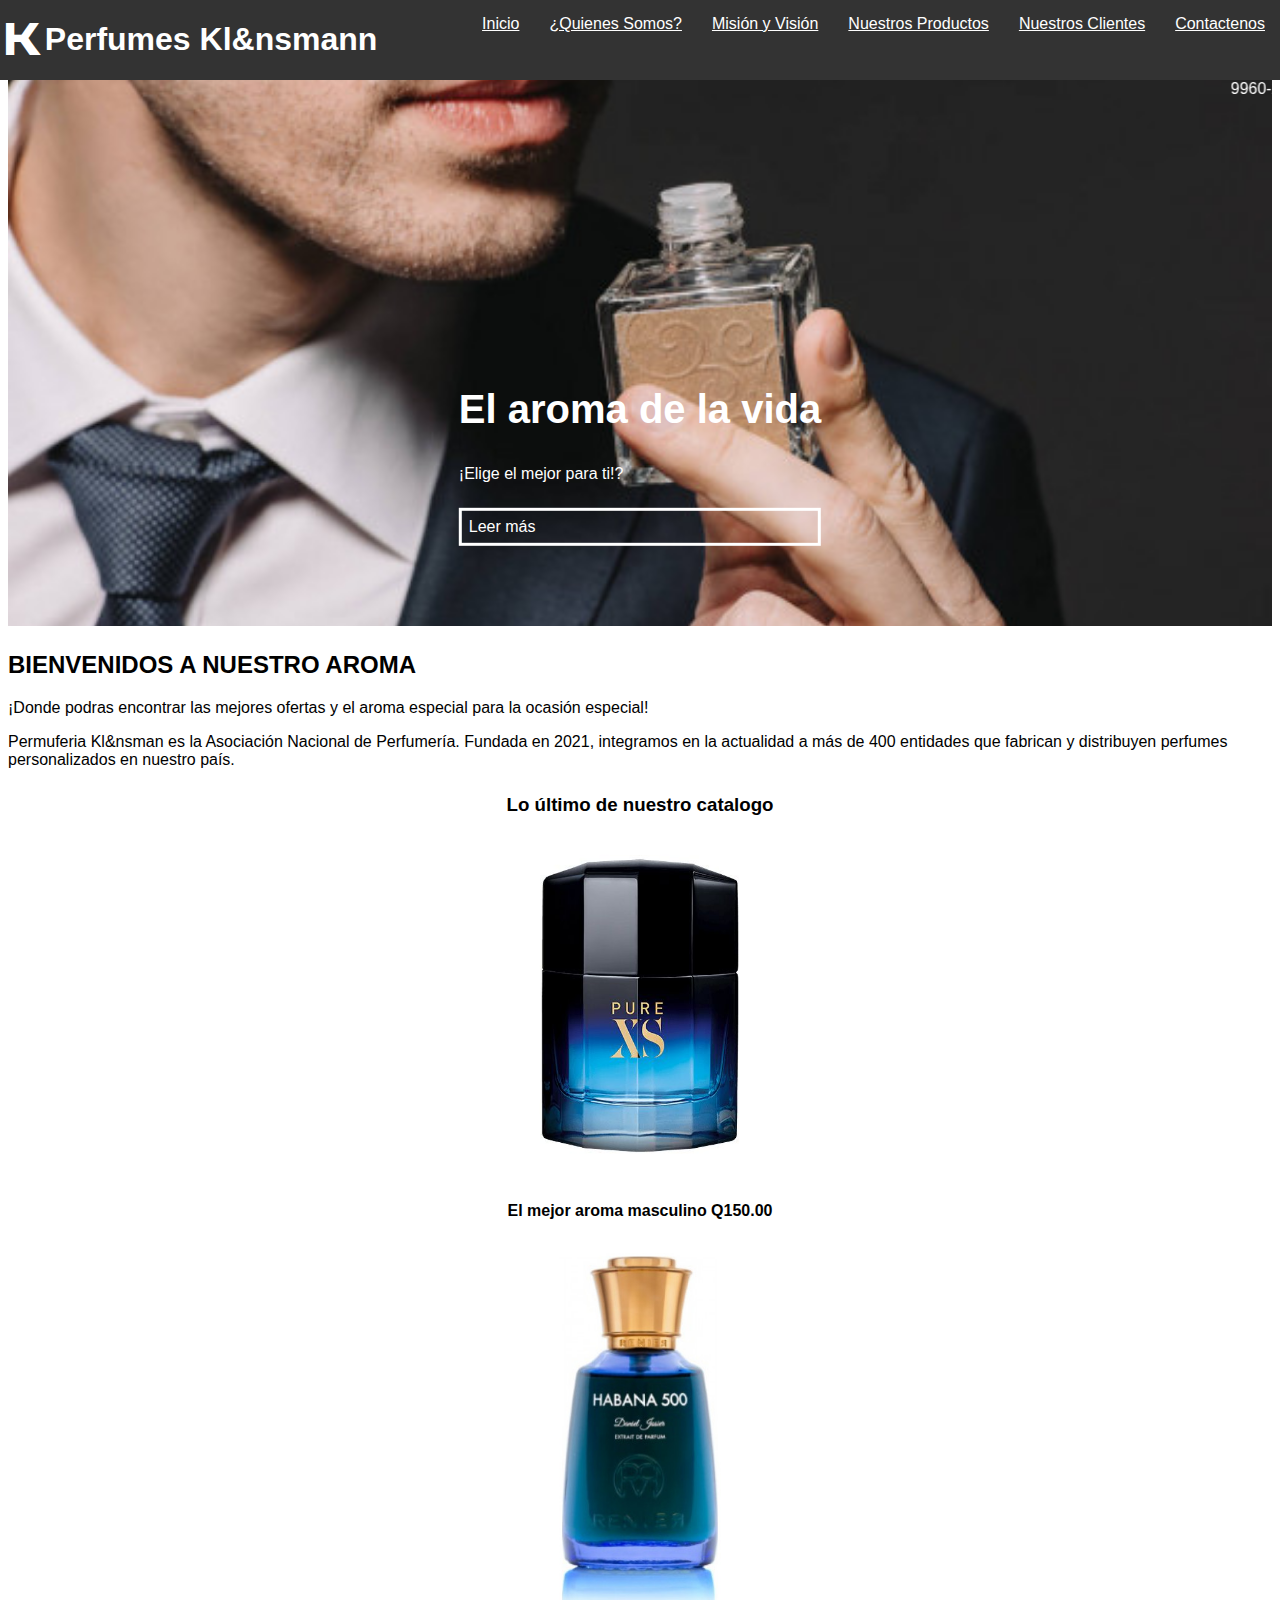
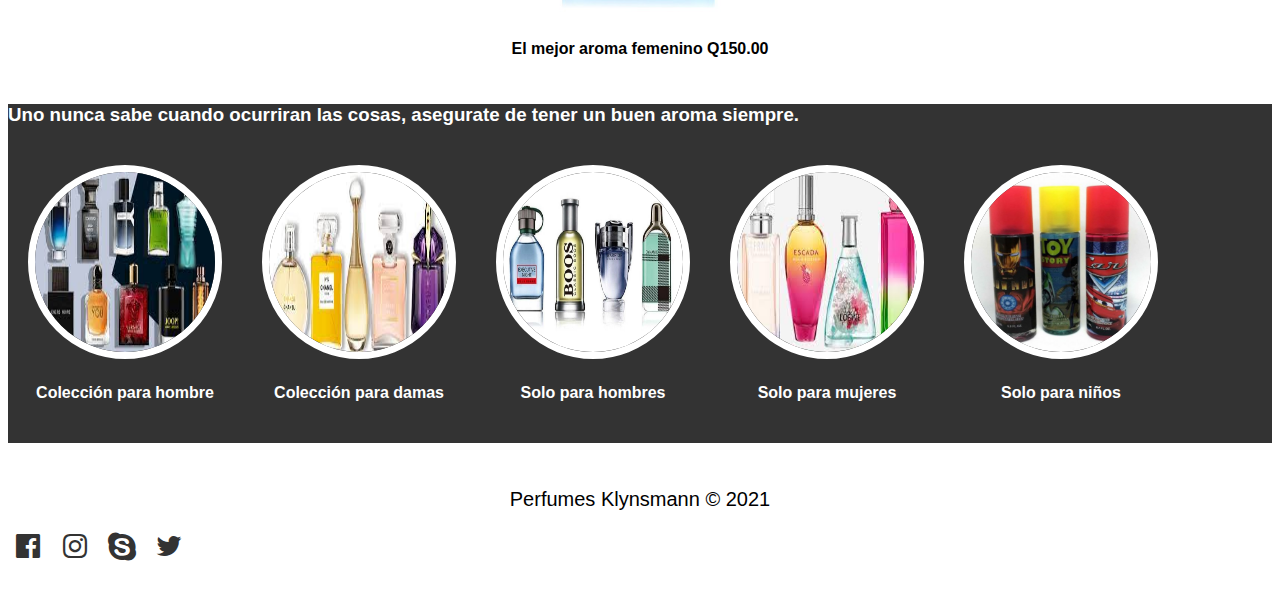
<file: index.html>
<!DOCTYPE html>
<html> lang="es">
   <head>
	  <title>Perfumes Kl&nsmann</title>
	  <meta charset="utf-8">
	  <meta name="viewport" content="width=device-width, user-scalable=no, initial-scale=1, maximun-scale=1, minimum-scale=1">
	  <link rel="stylesheet" href="css/fontello.css">
	  <link rel="stylesheet" href="css/estilos.css">
   </head>

	<body>
	   <header>

			  <h1 class="icon-K">Perfumes Kl&nsmann</h1>
			  <input type="checkbox" id="menu-bar">
			  <label class="icon-menu" for="menu-bar"></label>
			  <nav class="menu">
				 <a href="index.html">Inicio</a>
				 <a href="Quienes somos.html">¿Quienes Somos?</a>
				 <a href="Mision y vision.html">Misión y Visión</a>
				 <a href="Nuestros productos.html">Nuestros Productos</a>
				 <a href="Nuestros Clientes.html">Nuestros Clientes</a>
				 <a href="contacto.html">Contactenos</a>
			  </nav>
		  <marquee>9960-20-13495 Hasler Klinsman Alvarez Ibarra</marquee>
	  </header>
	  <main>
	  	<section id="banner">
	  		<img src="Imagenes/Banner.jpg">
	  		<div class="contenedor">
	  			<h2>El aroma de la vida</h2>
	  			<p>¡Elige el mejor para ti!?</p>
	  			<a href="#">Leer más</a>
	  		</div>
	  	</section>
	  				
	  	<section id="Bienvenidos">
	  		<h2>BIENVENIDOS A NUESTRO AROMA</h2>
	  		
	  		<P>¡Donde podras encontrar las mejores ofertas y el aroma especial para la ocasión especial!</P>
	  		<P>Permuferia Kl&nsman es la Asociación Nacional de Perfumería. Fundada en 2021, integramos en la actualidad a más de 400 entidades que fabrican y distribuyen perfumes personalizados en nuestro país.</P>
	  	</section>
	  	<section id="Catalogo">
	  		<h3>Lo último de nuestro catalogo</h3>
	  		<div class="contenedor">
	  			<article>
	  				<img src="Imagenes/Principal.jpg">
	  				<h4>El mejor aroma masculino Q150.00</h4>
	  				<img src="Imagenes/principal3.jpg">
	  				<h4>El mejor aroma femenino Q150.00</h4>
	  				</article>
	  		</div>
	  	</section>

	  	<section id="info">
	  		<h3> Uno nunca sabe cuando ocurriran las cosas, asegurate de tener un buen aroma siempre.</h3>
	  		<div class="contenedor">
	  			<div class="info-perfumes">
	  				<img src="Imagenes/combo hombre.jpg" alt="">
	  				<h4>Colección para hombre</h4>
	  			</div>
	  			<div class="info-perfumes">
	  				<img src="Imagenes/combo mujer.jpg" alt="">
	  				<h4>Colección para damas</h4>
	  			</div>
	  			<div class="info-perfumes">
	  				<img src="Imagenes/Combos hombre2.jpg" alt="">
	  				<h4>Solo para hombres</h4>
	  			</div>
	  			<div class="info-perfumes">
	  				<img src="Imagenes/combo mujer2.jpg" alt="">
	  				<h4>Solo para mujeres</h4>
	  			</div>
	  			<div class="info-perfumes">
	  				<img src="Imagenes/combo de niño.jpg" alt="">
	  				<h4>Solo para niños</h4>
	  			</div>
	  		</div>
	  	</section>
	  </main>
	  <footer>
	  	<div class="contenedor">
	  		<p class="copy">Perfumes Klynsmann &copy; 2021 </p>
	  		<div class="sociales">
	  		   <a class="icon-facebook" href="#"></a>
	  		   <a class="icon-instagram" href="#"></a>
	  		   <a class="icon-skype" href="#"></a>
	  		   <a class="icon-twitter" href="#"></a> 
	  		</div>
	  	</div>
	  </footer>
    </body>
</html>
</file>
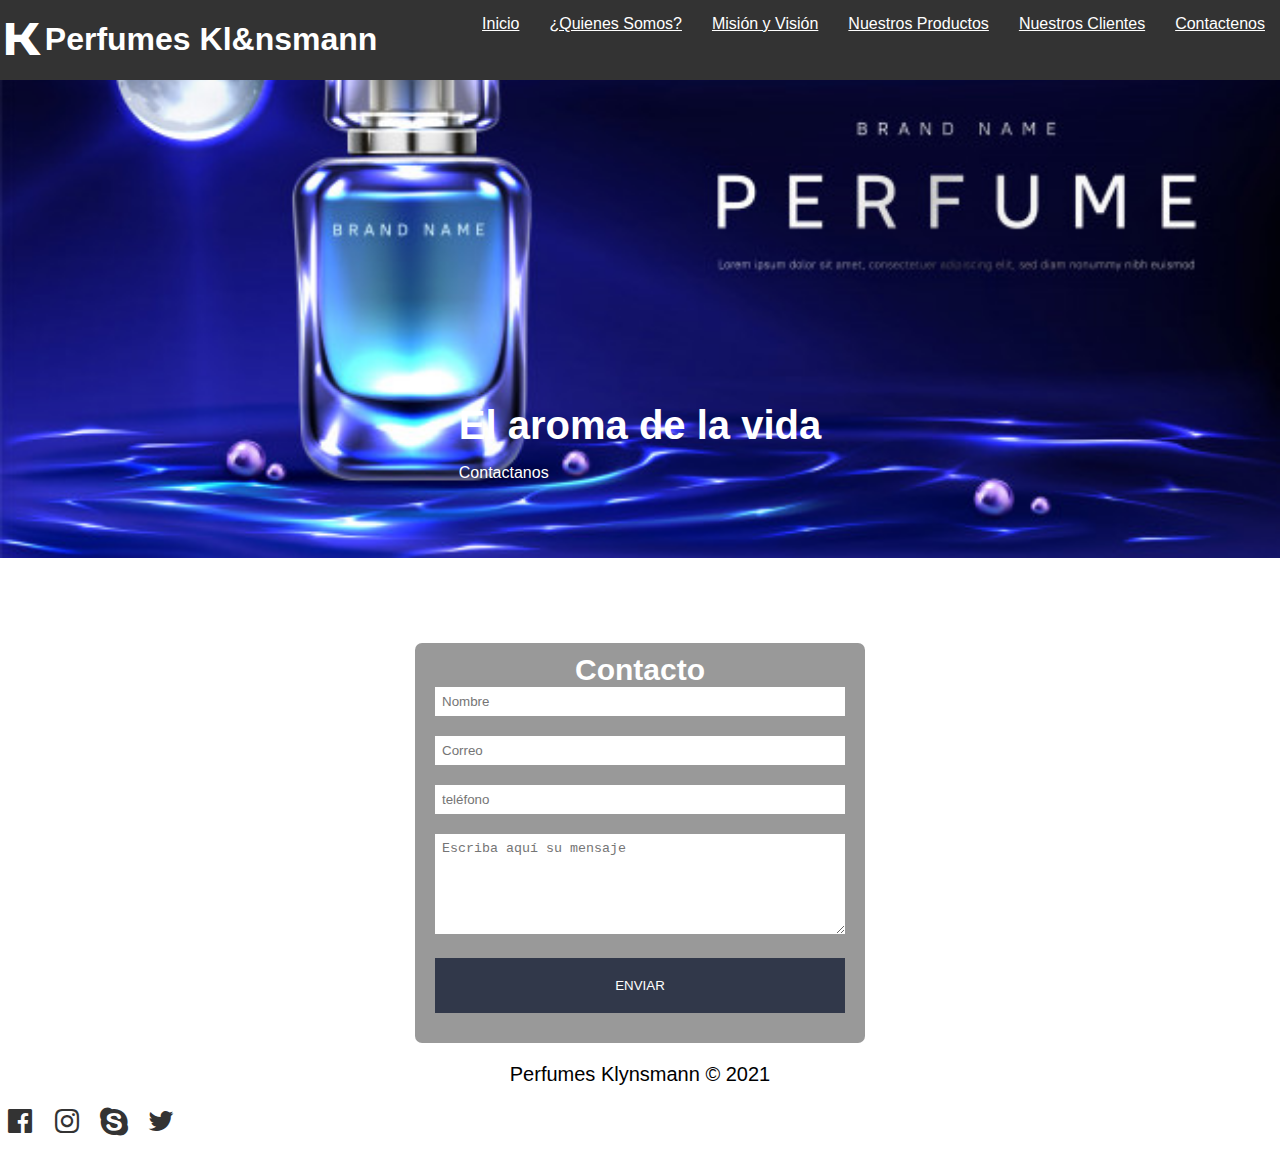
<file: contacto.html>
<!DOCTYPE html>
<html> lang="es">
   <head>
	  <title>Perfumes Kl&nsmann</title>
	  <meta charset="utf-8">
	  <meta name="viewport" content="width=device-width, user-scalable=no, initial-scale=1, maximun-scale=1, minimum-scale=1">
	  <link rel="stylesheet" href="css/fontello.css">
	  <link rel="stylesheet" href="css/estilos.css">
   </head>
   <header>
			  <h1 class="icon-K">Perfumes Kl&nsmann</h1>
			  <input type="checkbox" id="menu-bar">
			  <label class="icon-menu" for="menu-bar"></label>
			  <nav class="menu">
				 <a href="index.html">Inicio</a>
				 <a href="Quienes somos.html">¿Quienes Somos?</a>
				 <a href="Mision y vision.html">Misión y Visión</a>
				 <a href="Nuestros productos.html">Nuestros Productos</a>
				 <a href="Nuestros Clientes.html">Nuestros Clientes</a>
				 <a href="contacto.html">Contactenos</a>
			  </nav>
	  </header>
	  <main>
	  	<section id="banner">
	  		<img src="Imagenes/nitido.jpg">
	  		<div class="contenedor">
	  			<h2>El aroma de la vida</h2>
	  			<p>Contactanos</p>
	  		</div>
	  	</section>
	<head>
		<title>Formulario de contacto</title>
		<meta charset="UTF-8">
		<link rel="stylesheet" href="css/estiloss.css">
	</head>
	<body>
		<form action="">
		<h2>Contacto</h2>
		<input type="text" name="Nombre" placeholder="Nombre">
		<input type="text" name="Correo" placeholder="Correo">
		<input type="text" name="teléfono" placeholder="teléfono">
		<textarea name="mensaje" placeholder="Escriba aquí su mensaje"></textarea>
		<input type="button" value="ENVIAR" id="boton"> 
	    </form>
	  <footer>
	  	<div class="contenedor">
	  		<p class="copy">Perfumes Klynsmann &copy; 2021 </p>
	  		<div class="sociales">
	  		   <a class="icon-facebook" href="#"></a>
	  		   <a class="icon-instagram" href="#"></a>
	  		   <a class="icon-skype" href="#"></a>
	  		   <a class="icon-twitter" href="#"></a> 
	  		</div>
	  	</div>
	  </footer>  
	</body>
</html>
</file>
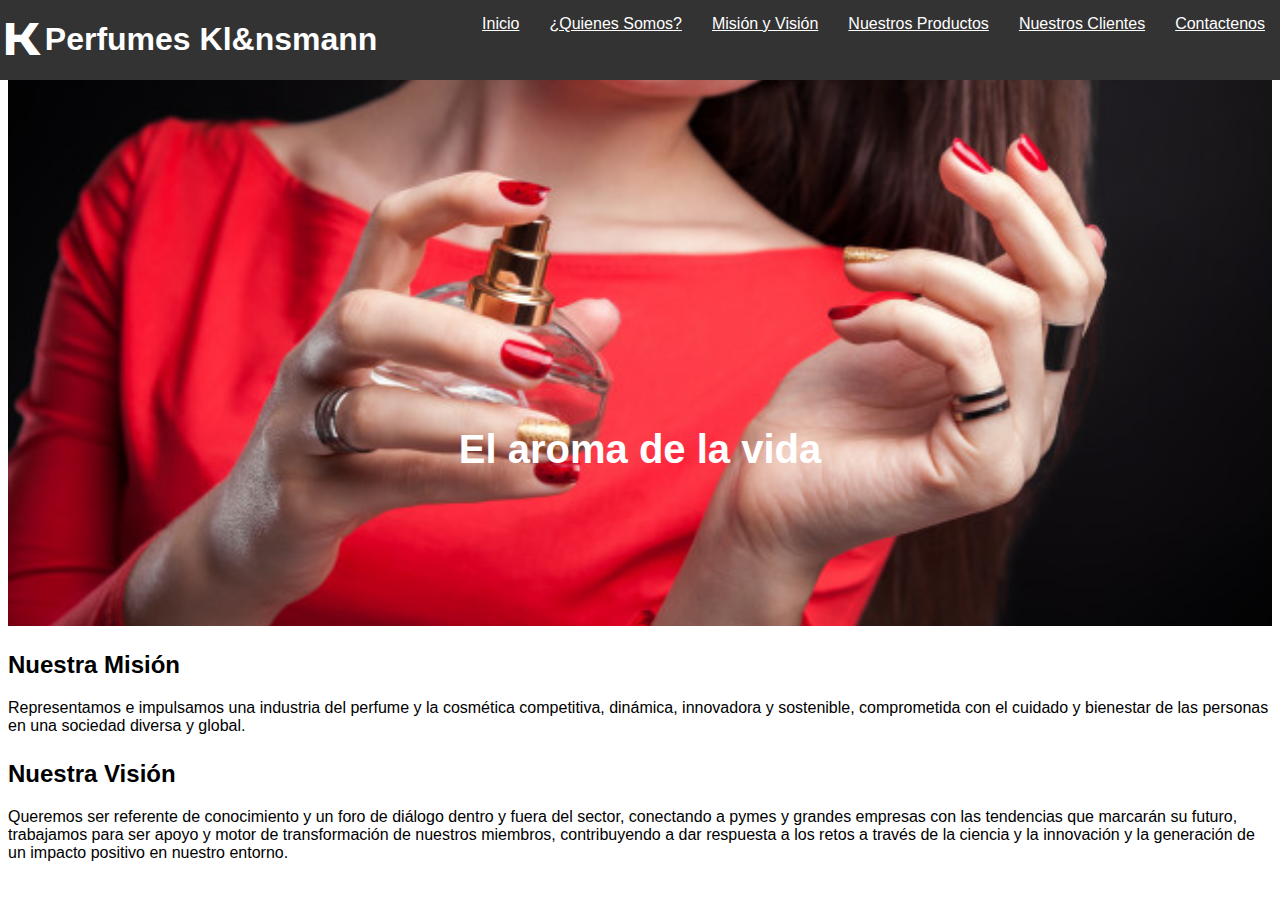
<file: Mision y vision.html>
<!DOCTYPE html>
<html> lang="es">
   <head>
	  <title>Perfumes Kl&nsmann</title>
	  <meta charset="utf-8">
	  <meta name="viewport" content="width=device-width, user-scalable=no, initial-scale=1, maximun-scale=1, minimum-scale=1">
	  <link rel="stylesheet" href="css/fontello.css">
	  <link rel="stylesheet" href="css/estilos.css">
   </head>

	<body>
	   <header>

			  <h1 class="icon-K">Perfumes Kl&nsmann</h1>
			  <input type="checkbox" id="menu-bar">
			  <label class="icon-menu" for="menu-bar"></label>
			  <nav class="menu">
				 <a href="index.html">Inicio</a>
				 <a href="Quienes somos.html">¿Quienes Somos?</a>
				 <a href="Mision y vision.html">Misión y Visión</a>
				 <a href="Nuestros productos.html">Nuestros Productos</a>
				 <a href="Nuestros Clientes.html">Nuestros Clientes</a>
				 <a href="contacto.html">Contactenos</a>
			  </nav>   
	  </header>
	  <main>
	  	<section id="banner">
	  		<img src="Imagenes/fondo mujer.jpg">
	  		<div class="contenedor">
	  			<h2>El aroma de la vida</h2>
	  		</div>
	  	</section>
	  				
	  	<section id="Bienvenidos">
	  		<h2>Nuestra Misión</h2>
	  		
	  		<P>Representamos e impulsamos una industria del perfume y la cosmética competitiva, dinámica, innovadora y sostenible, comprometida con el cuidado y bienestar de las personas en una sociedad diversa y global.</P>
	  	</section>
	  	<section id="Bienvenidos">
	  		<h2>Nuestra Visión</h2>
	  		
	  		<P>Queremos ser referente de conocimiento y un foro de diálogo dentro y fuera del sector, conectando a pymes y grandes empresas con las tendencias que marcarán su futuro, trabajamos para ser apoyo y motor de transformación de nuestros miembros, contribuyendo a dar respuesta a los retos a través de la ciencia y la innovación y la generación de un impacto positivo en nuestro entorno.</P>
	  	</section>
	 

	 

	  	
	  </main>
    </body>
</html>
</file>
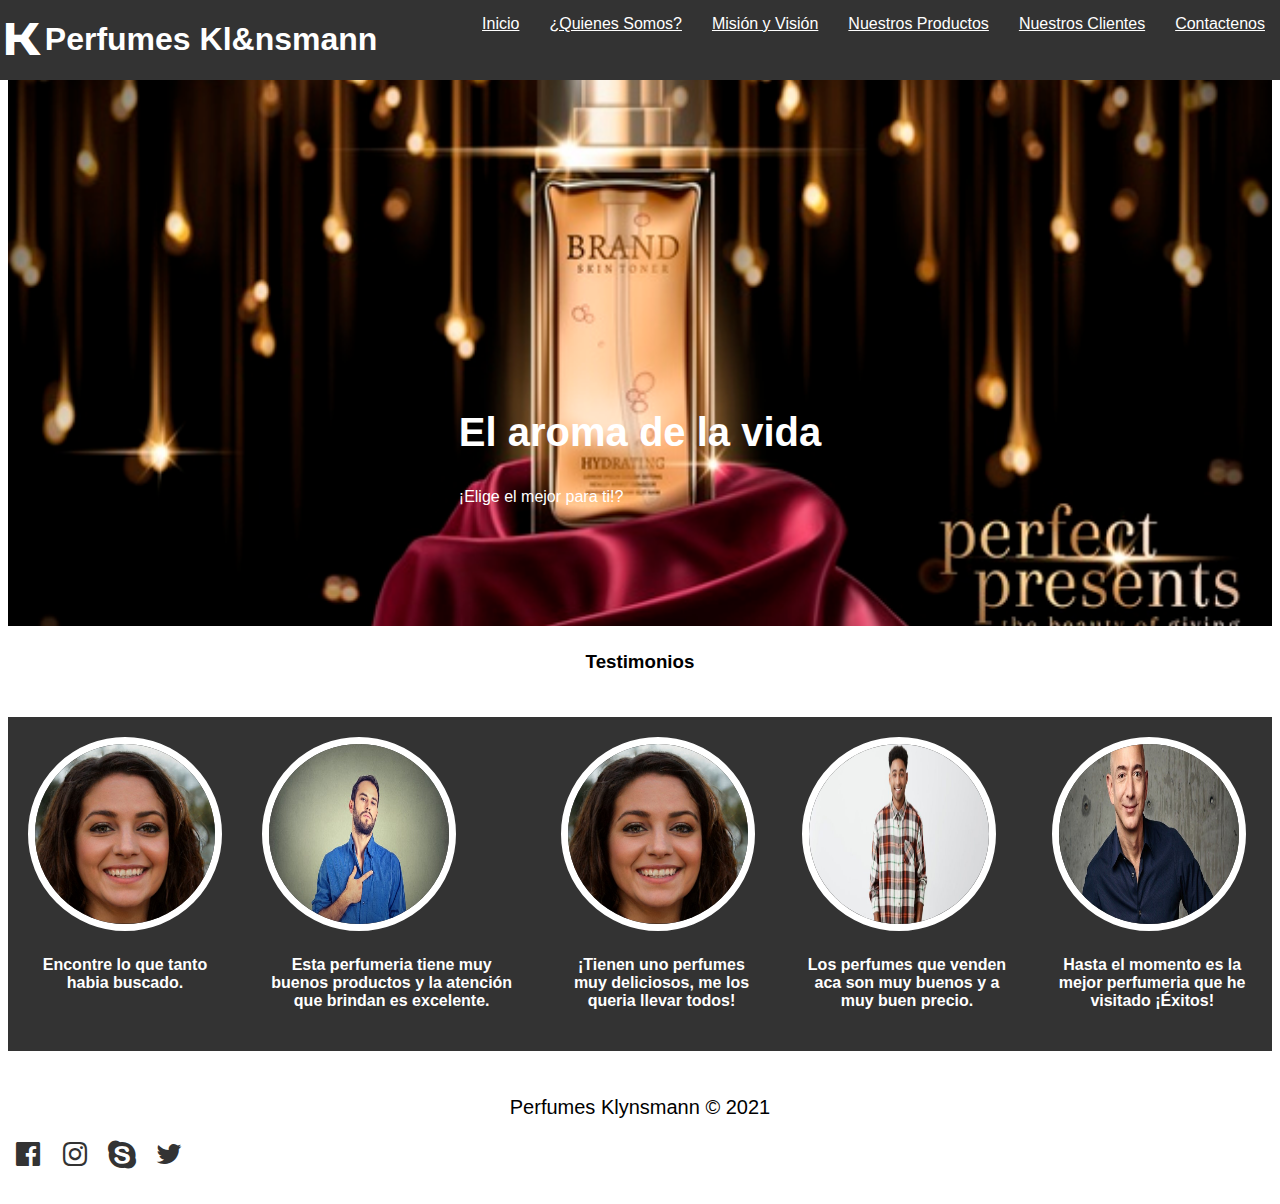
<file: Nuestros Clientes.html>
<!DOCTYPE html>
<html> lang="es">
   <head>
	  <title>Perfumes Kl&nsmann</title>
	  <meta charset="utf-8">
	  <meta name="viewport" content="width=device-width, user-scalable=no, initial-scale=1, maximun-scale=1, minimum-scale=1">
	  <link rel="stylesheet" href="css/fontello.css">
	  <link rel="stylesheet" href="css/estilos.css">
   </head>

	<body>
	   <header>

			  <h1 class="icon-K">Perfumes Kl&nsmann</h1>
			  <input type="checkbox" id="menu-bar">
			  <label class="icon-menu" for="menu-bar"></label>
			  <nav class="menu">
				 <a href="index.html">Inicio</a>
				 <a href="Quienes somos.html">¿Quienes Somos?</a>
				 <a href="Mision y vision.html">Misión y Visión</a>
				 <a href="Nuestros productos.html">Nuestros Productos</a>
				 <a href="Nuestros Clientes.html">Nuestros Clientes</a>
				 <a href="contacto.html">Contactenos</a>
			  </nav>  
	  </header>
	  <main>
	  	<section id="banner">
	  		<img src="Imagenes/plus.jpg">
	  		<div class="contenedor">
	  			<h2>El aroma de la vida</h2>
	  			<p>¡Elige el mejor para ti!?</p>
	  		</div>
	  	</section>
	  				
	  	<section id="Catalogo">
	  		<h3>Testimonios</h3>
	  		<div class="contenedor">
	  		</div>
	  	</section>

	  	<section id="info">
	  		
	  		<div class="contenedor">
	  			<div class="info-perfumes">
	  				<img src="Imagenes/femenina 1.jpg" alt="">
	  				<h4>Encontre lo que tanto habia buscado.</h4>
	  			</div>
	  			<div class="info-perfumes">
	  				<img src="Imagenes/masculino.jpg" alt="">
	  				<h4>Esta perfumeria tiene muy buenos productos y la atención que brindan es excelente.</h4>
	  			</div>
	  			<div class="info-perfumes">
	  				<img src="Imagenes/femenina 1.jpg" alt="">
	  				<h4>¡Tienen uno perfumes muy deliciosos, me los queria llevar todos!</h4>
	  			</div>
	  			<div class="info-perfumes">
	  				<img src="Imagenes/masculino1.jpg" alt="">
	  				<h4>Los perfumes que venden aca son muy buenos y a muy buen precio.</h4>
	  			</div>
	  			<div class="info-perfumes">
	  				<img src="Imagenes/pelon.jpeg" alt="">
	  				<h4>Hasta el momento es la mejor perfumeria que he visitado ¡Éxitos!</h4>
	  			</div>
	  		</div>
	  	</section>
	  </main>
	  <footer>
	  	<div class="contenedor">
	  		<p class="copy">Perfumes Klynsmann &copy; 2021 </p>
	  		<div class="sociales">
	  		   <a class="icon-facebook" href="#"></a>
	  		   <a class="icon-instagram" href="#"></a>
	  		   <a class="icon-skype" href="#"></a>
	  		   <a class="icon-twitter" href="#"></a> 
	  		</div>
	  	</div>
	  </footer>
    </body>
</html>
</file>
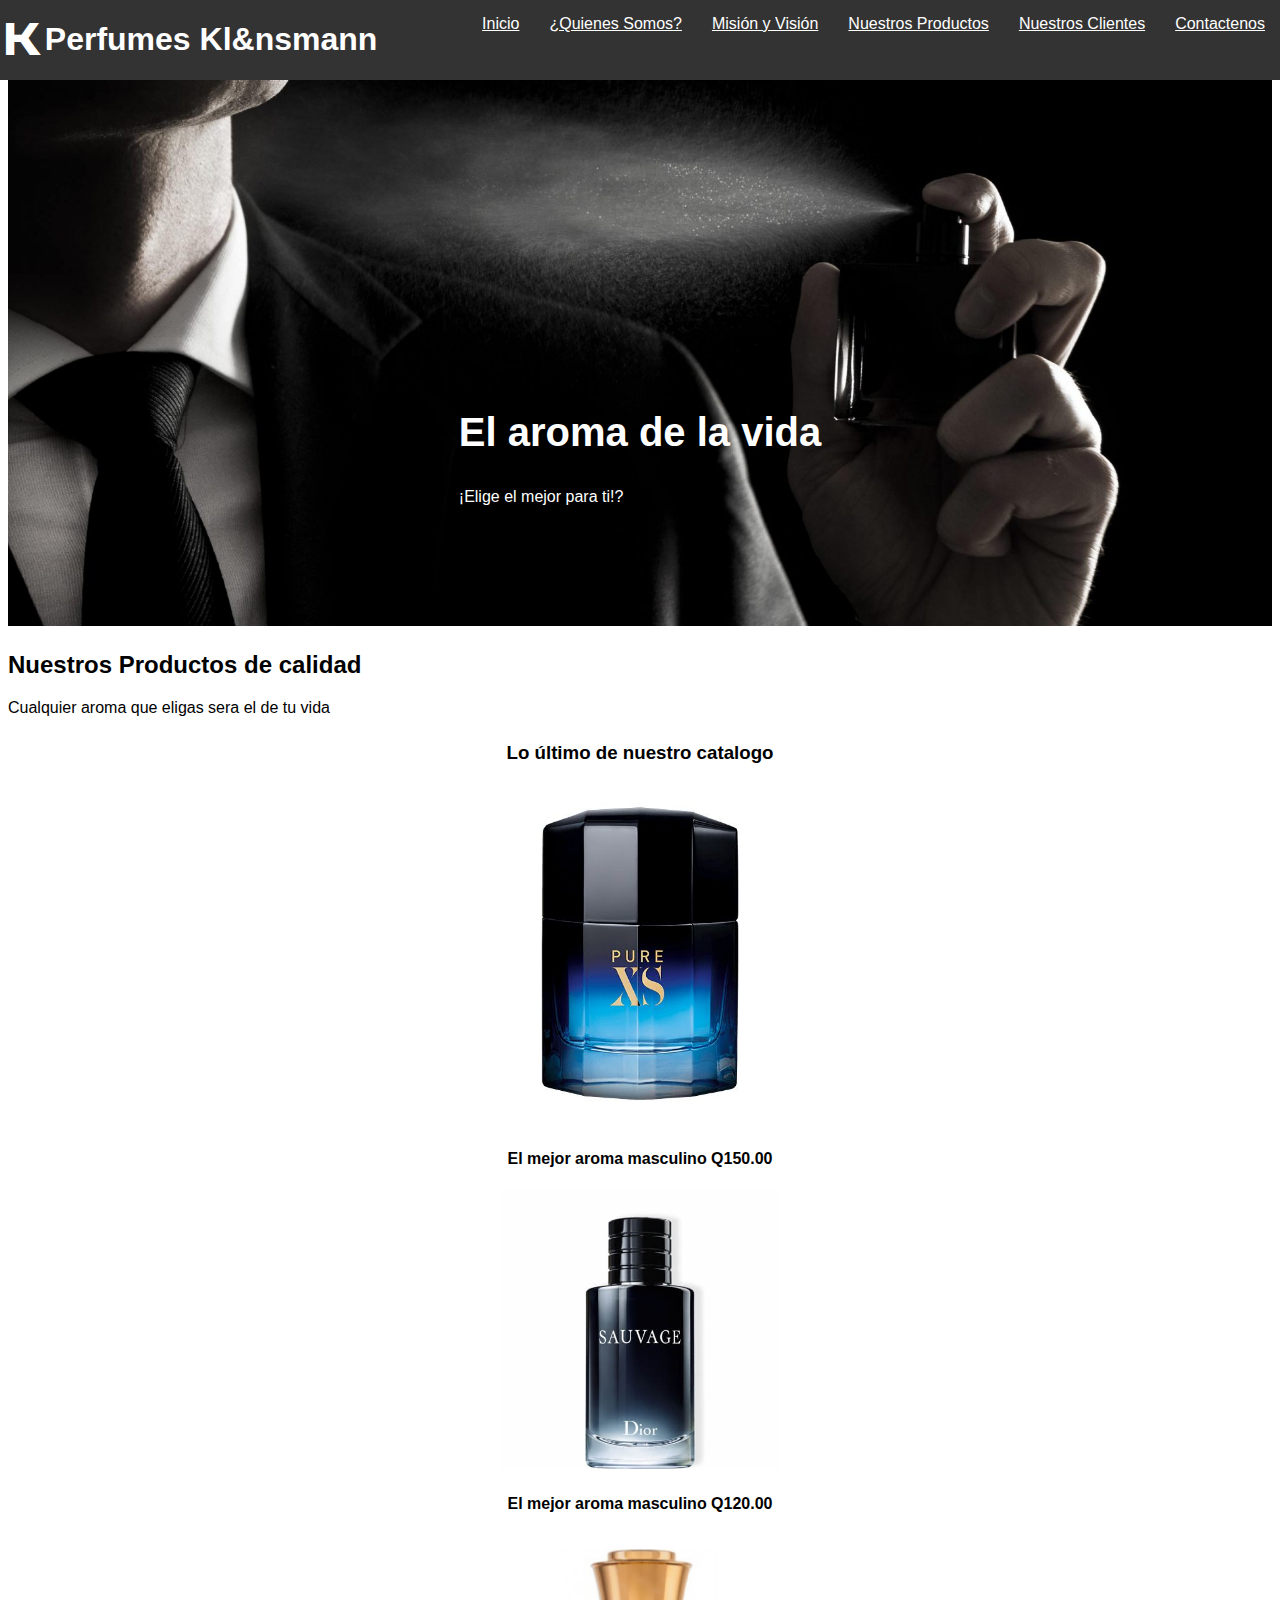
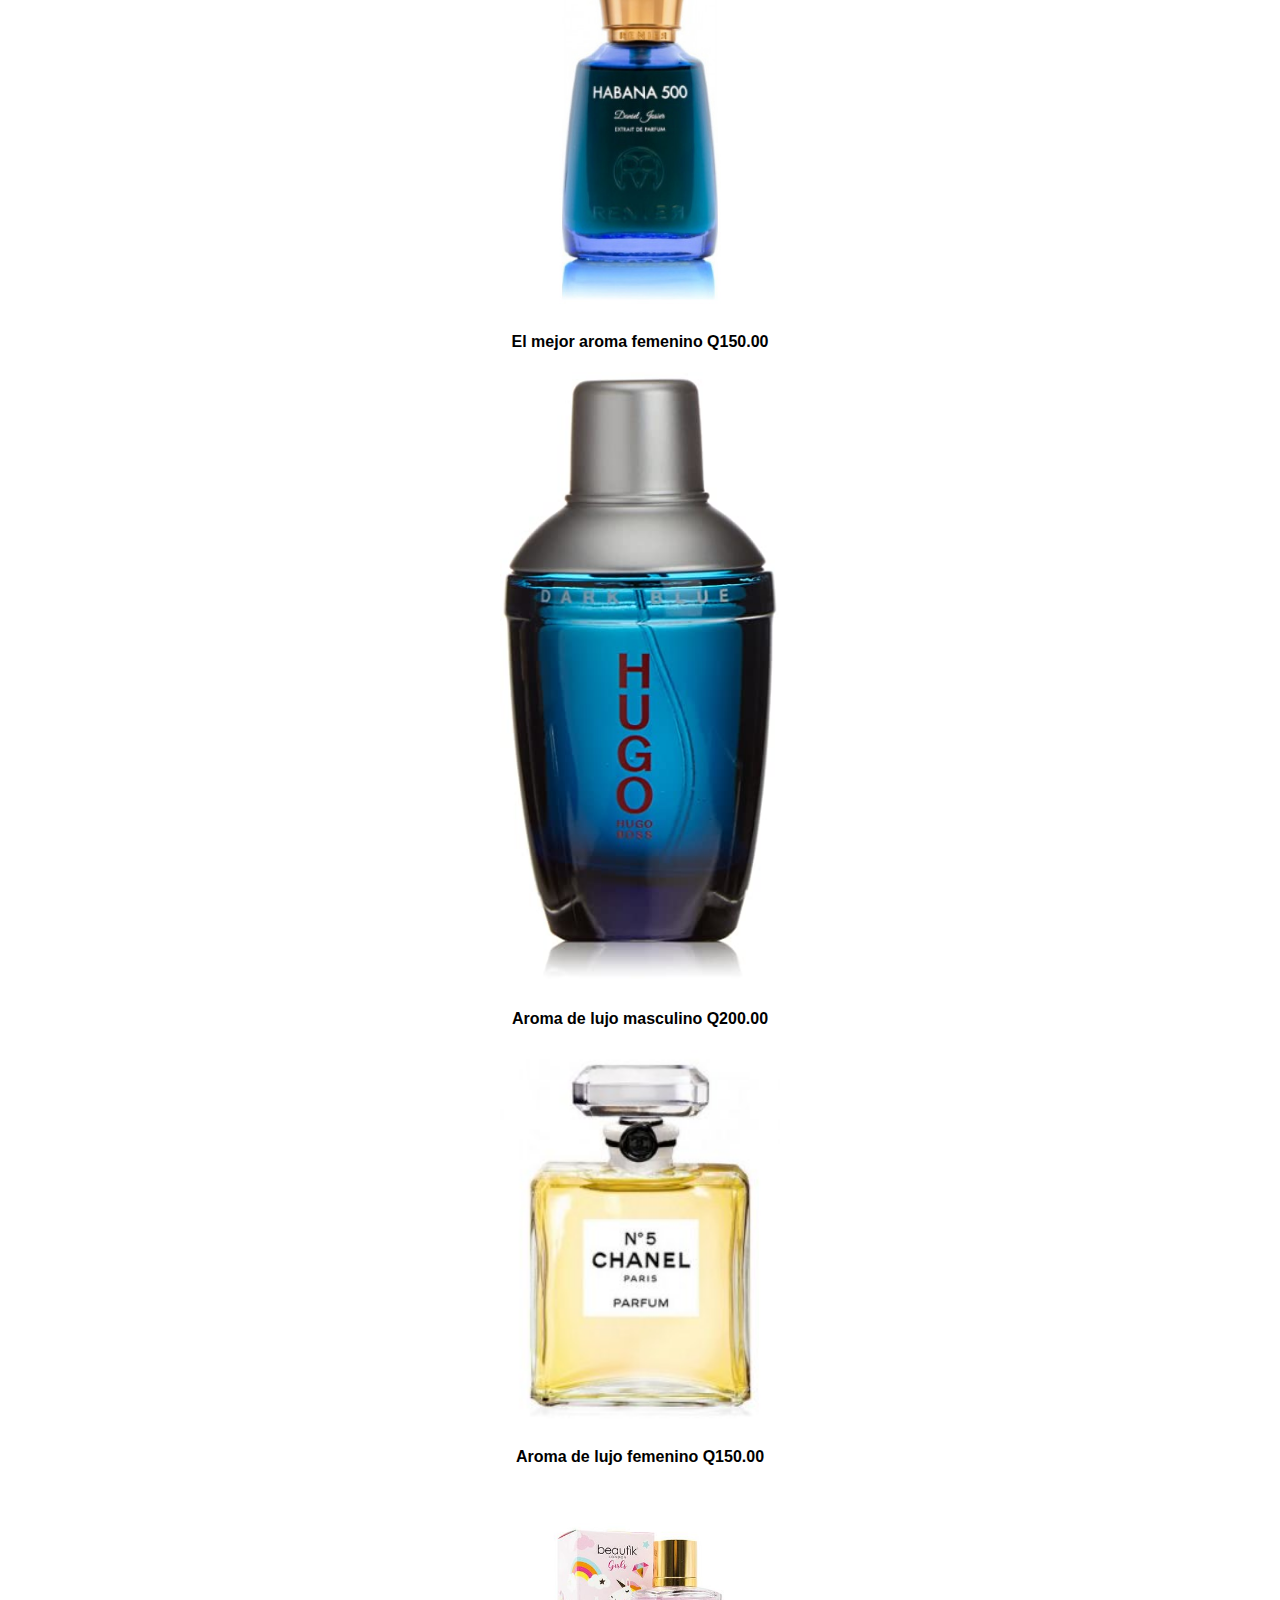
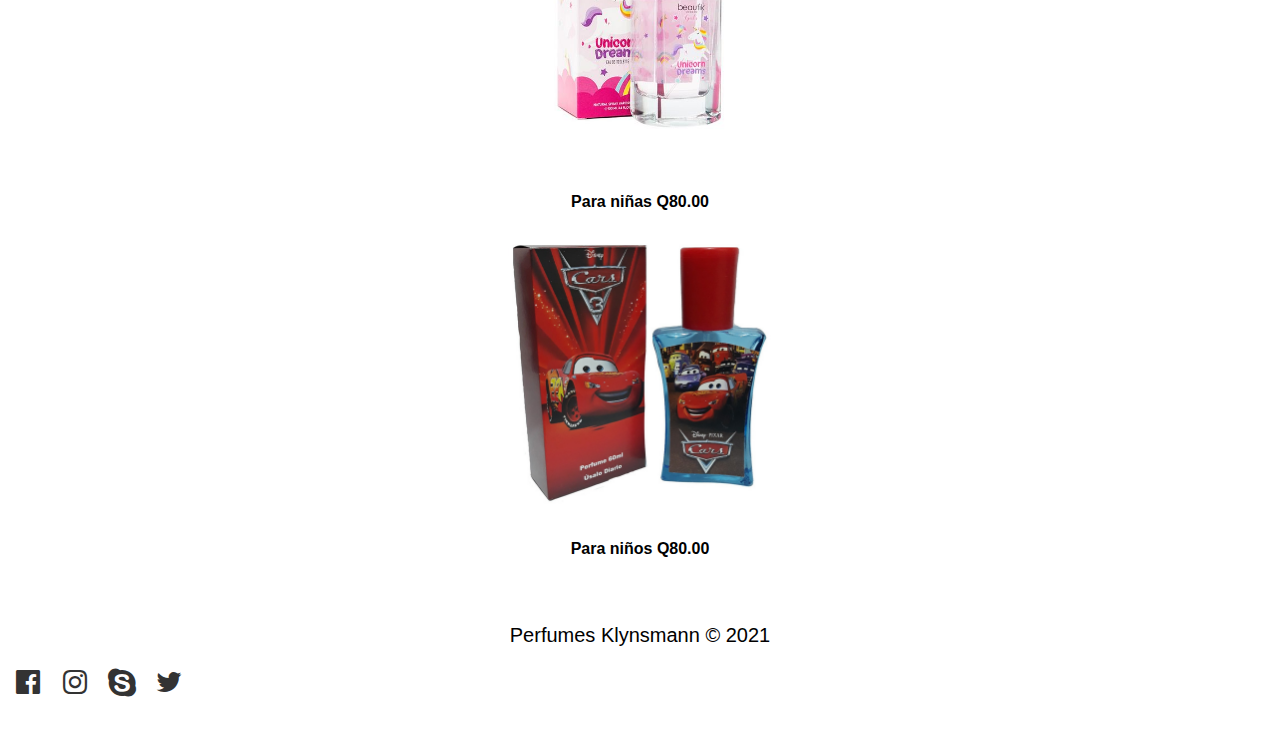
<file: Nuestros productos.html>
<!DOCTYPE html>
<html> lang="es">
   <head>
	  <title>Perfumes Kl&nsmann</title>
	  <meta charset="utf-8">
	  <meta name="viewport" content="width=device-width, user-scalable=no, initial-scale=1, maximun-scale=1, minimum-scale=1">
	  <link rel="stylesheet" href="css/fontello.css">
	  <link rel="stylesheet" href="css/estilos.css">
   </head>

	<body>
	   <header>

			  <h1 class="icon-K">Perfumes Kl&nsmann</h1>
			  <input type="checkbox" id="menu-bar">
			  <label class="icon-menu" for="menu-bar"></label>
			  <nav class="menu">
				 <a href="index.html">Inicio</a>
				 <a href="Quienes somos.html">¿Quienes Somos?</a>
				 <a href="Mision y vision.html">Misión y Visión</a>
				 <a href="Nuestros productos.html">Nuestros Productos</a>
				 <a href="Nuestros Clientes.html">Nuestros Clientes</a>
				 <a href="contacto.html">Contactenos</a>
			  </nav>  
	  </header>
	  <main>
	  	<section id="banner">
	  		<img src="Imagenes/fondo plus.jpg">
	  		<div class="contenedor">
	  			<h2>El aroma de la vida</h2>
	  			<p>¡Elige el mejor para ti!?</p>
	  		</div>
	  	</section>
	  				
	  	<section id="Bienvenidos">
	  		<h2>Nuestros Productos de calidad</h2>
	  		
	  		<P>Cualquier aroma que eligas sera el de tu vida</P>
	  	</section>
	  	<section id="Catalogo">
	  		<h3>Lo último de nuestro catalogo</h3>
	  		<div class="contenedor">
	  			<article>
	  				<img src="Imagenes/Principal.jpg">
	  				<h4>El mejor aroma masculino Q150.00</h4>
	  				<img src="Imagenes/principal2.jpeg">
	  				<h4>El mejor aroma masculino Q120.00</h4>
	  				<img src="Imagenes/principal3.jpg">
	  				<h4>El mejor aroma femenino Q150.00</h4>

	  				<img src="Imagenes/principal4.jpg">
	  				<h4>Aroma de lujo masculino Q200.00</h4>
	  				<img src="Imagenes/mujer.jpg">
	  				<h4>Aroma de lujo femenino Q150.00</h4>

	  				<img src="Imagenes/principal5.jpg">
	  				<h4>Para niñas Q80.00</h4>
	  				<img src="Imagenes/principal6.jpg">
	  				<h4>Para niños Q80.00</h4>

	  				</article>
	  		</div>
	  	</section>

	  	
	  </main>
	  <footer>
	  	<div class="contenedor">
	  		<p class="copy">Perfumes Klynsmann &copy; 2021 </p>
	  		<div class="sociales">
	  		   <a class="icon-facebook" href="#"></a>
	  		   <a class="icon-instagram" href="#"></a>
	  		   <a class="icon-skype" href="#"></a>
	  		   <a class="icon-twitter" href="#"></a> 
	  		</div>
	  	</div>
	  </footer>
    </body>
</html>
</file>
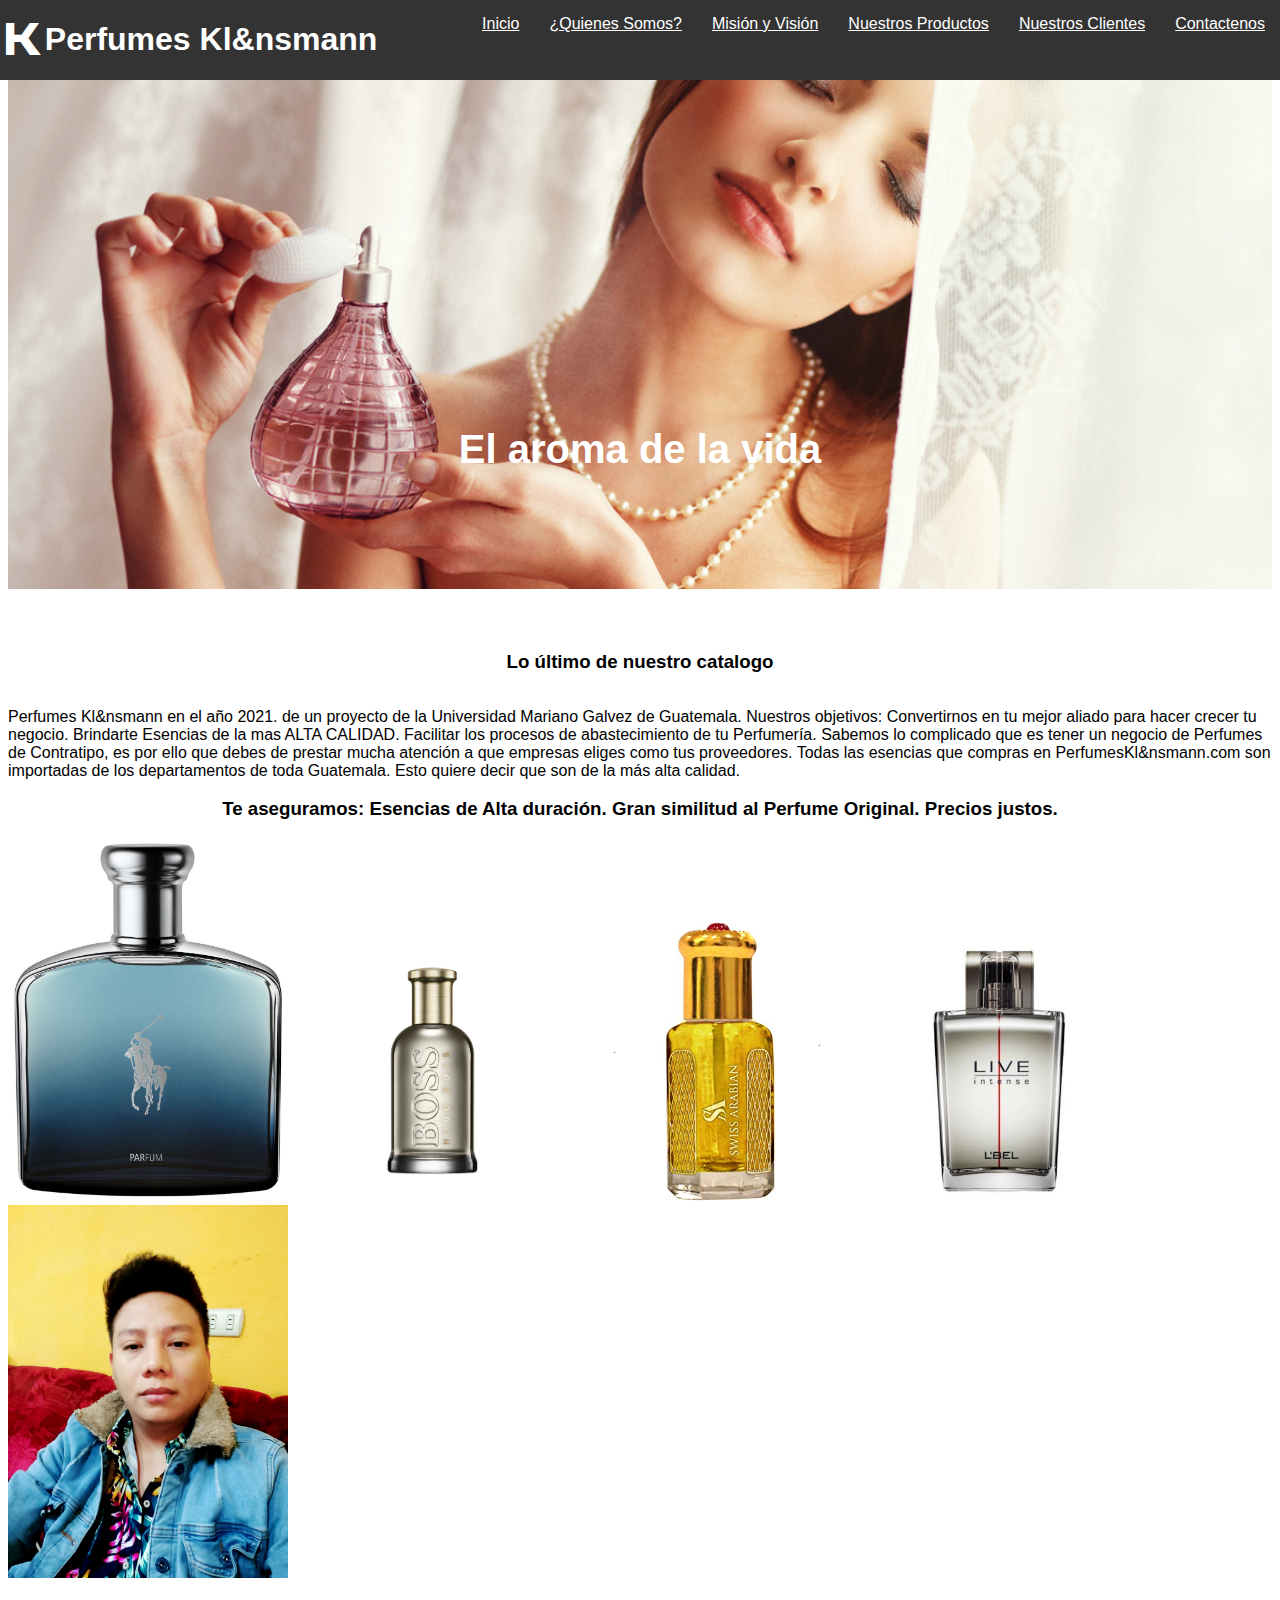
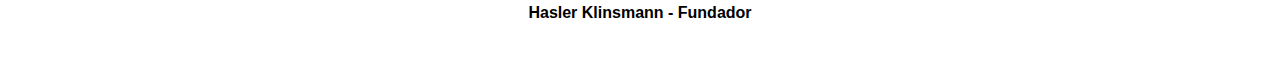
<file: Quienes somos.html>
<!DOCTYPE html>
<html> lang="es">
   <head>
	  <title>Perfumes Kl&nsmann</title>
	  <meta charset="utf-8">
	  <meta name="viewport" content="width=device-width, user-scalable=no, initial-scale=1, maximun-scale=1, minimum-scale=1">
	  <link rel="stylesheet" href="css/fontello.css">
	  <link rel="stylesheet" href="css/estilos.css">
   </head>

	<body>
	   <header>

			  <h1 class="icon-K">Perfumes Kl&nsmann</h1>
			  <input type="checkbox" id="menu-bar">
			  <label class="icon-menu" for="menu-bar"></label>
			  <nav class="menu">
				 <a href="index.html">Inicio</a>
				 <a href="Quienes somos.html">¿Quienes Somos?</a>
				 <a href="Mision y vision.html">Misión y Visión</a>
				 <a href="Nuestros productos.html">Nuestros Productos</a>
				 <a href="Nuestros Clientes.html">Nuestros Clientes</a>
				 <a href="contacto.html">Contactenos</a>
			  </nav>
	  </header>
	  <main>
	  	<section id="banner">
	  		<img src="Imagenes/bonita.jpg">
	  		<div class="contenedor">
	  			<h2>El aroma de la vida</h2>
	  		</div>
	  	</section>
	  				

	  		
	  	
	  </section>
	  	<section id="Catalogo">
	  		<h3>Lo último de nuestro catalogo</h3>
	  		<div class="contenedor">
	  			<article>
	  				<p>Perfumes Kl&nsmann en el año 2021. de un proyecto de la Universidad Mariano Galvez de Guatemala.

Nuestros objetivos:

Convertirnos en tu mejor aliado para hacer crecer tu negocio.
Brindarte Esencias de la mas ALTA CALIDAD.
Facilitar los procesos de abastecimiento de tu Perfumería.
Sabemos lo complicado que es tener un negocio de Perfumes de Contratipo, es por ello que debes de prestar mucha atención a que empresas eliges como tus proveedores.


Todas las esencias que compras en PerfumesKl&nsmann.com son importadas de los departamentos de toda Guatemala. Esto quiere decir que son de la más alta calidad.</p>

<h3>Te aseguramos:

Esencias de Alta duración.
Gran similitud al Perfume Original.
Precios justos.</h3> 
	  				<img src="Imagenes/1.jpg">
	  				
	  				<img src="Imagenes/2.jpg">
	  		
	  				<img src="Imagenes/3.jpg">
	  				
	  				<img src="Imagenes/5.jpg">
	  				<img src="Imagenes/Hasler.jpeg">
	  				<h4>Hasler Klinsmann - Fundador</h4>
	  				</article>
	  		</div>
	  	</section>
</file>
<file: css/fontello.css>
@font-face {
  font-family: 'fontello';
  src: url('../font/fontello.eot?51507236');
  src: url('../font/fontello.eot?51507236#iefix') format('embedded-opentype'),
       url('../font/fontello.woff2?51507236') format('woff2'),
       url('../font/fontello.woff?51507236') format('woff'),
       url('../font/fontello.ttf?51507236') format('truetype'),
       url('../font/fontello.svg?51507236#fontello') format('svg');
  font-weight: normal;
  font-style: normal;
}
/* Chrome hack: SVG is rendered more smooth in Windozze. 100% magic, uncomment if you need it. */
/* Note, that will break hinting! In other OS-es font will be not as sharp as it could be */
/*
@media screen and (-webkit-min-device-pixel-ratio:0) {
  @font-face {
    font-family: 'fontello';
    src: url('../font/fontello.svg?51507236#fontello') format('svg');
  }
}
*/
 
 [class^="icon-"]:before, [class*=" icon-"]:before {
  font-family: "fontello";
  font-style: normal;
  font-weight: normal;
  speak: never;
 
  display: inline-block;
  text-decoration: inherit;
  width: 1em;
  margin-right: .2em;
  text-align: center;
  /* opacity: .8; */
 
  /* For safety - reset parent styles, that can break glyph codes*/
  font-variant: normal;
  text-transform: none;
 
  /* fix buttons height, for twitter bootstrap */
  line-height: 1em;
 
  /* Animation center compensation - margins should be symmetric */
  /* remove if not needed */
  margin-left: .2em;
 
  /* you can be more comfortable with increased icons size */
  /* font-size: 120%; */
 
  /* Font smoothing. That was taken from TWBS */
  -webkit-font-smoothing: antialiased;
  -moz-osx-font-smoothing: grayscale;
 
  /* Uncomment for 3D effect */
  /* text-shadow: 1px 1px 1px rgba(127, 127, 127, 0.3); */
}
 
.icon-group:before { content: '\e800'; } /* '' */
.icon-K:before { content: '\e801'; } /* '' */
.icon-menu:before { content: '\e802'; } /* '' */
.icon-twitter:before { content: '\f099'; } /* '' */
.icon-instagram:before { content: '\f16d'; } /* '' */
.icon-facebook:before { content: '\f230'; } /* '' */
.icon-skype:before { content: '\f30b'; } /* '' */
</file>
<file: css/estilos.css>
@import url('https://fonts.googleapis.com/css2?family=Chela+One&family=Pacifico&display=swap');
@import url(menu.css);
@import	url(banner.css);
@import	url(blog.css);
@import	url(info.css);
@import url(nuestros productos.css);
★ {
	margin: 0;
	padding: 0;
	box-sizing: border-box;
}

body {
	font-family: 'Roboto', sans-serif;
}

header {
 	width: 100%;
	height: 80px;
	background: #333;
	color: #fff;

	position: fixed;
	top: 0;
	left: 0;
	z-index: 100;
}

.contenedor {
	width: 98%
	margin: auto;
}

h1 {
	float: left;
}

header .contenedor {
	display: table;
}
section {
	width: 100%;
	margin-bottom: 25px;
}
#Bienvenidos {
	test-align:	center;
}

footer .contenedor {
	display: flex;
	flex-wrap: wrap;
	justify-content: center;
	padding-bottom: 25px;
}

.copy {
	font-size: 20px;
}

.sociales {
	width: 100%;
	test-align: center;
	font-size: 28px;
}

.sociales a {
	color: #333;
	text-decoration: none;
}

@media (min-width: 1024px) {
	.contenedor {
		widows: 1000px;
	}
}

@media (min-width: 768px) {
	.sociales {
		widows: auto;
	}
</file>
<file: css/estiloss.css>
body {
	background-image: url(fondo 2.webp);
	background-size: 100vw 100vh;
	background-attachment: fixed;
	margin: 0;
}
form {
	width: 450px;
	margin: auto;
	background: rgba(0,0,0,0.4);
	padding: 10px 20px;
	box-sizing: border-box;
	margin-top: 20px;
	border-radius: 7px;
}

h2 {
	color: #fff;
	text-align: center;
	margin: 0;
	font-size: 30px;
	margin-botton: 20px;
}

input, textarea {
	width: 100%;
	margin-bottom: 20px;
	padding: 7px;
	box-sizing: border-box;
	font: size; 17px;
	border: none;
}

textarea {
	min-height: 100px;
	max-height: 200px;
	max-width: 100%;
}

#boton{
	background: #31384A;
	color: #fff;
	padding: 20px;
}

#boton:hover {
	cursor: pointer;
}

@media (max-height: 480px) {
	form{
		width: 100%; 
   }
}
</file>
